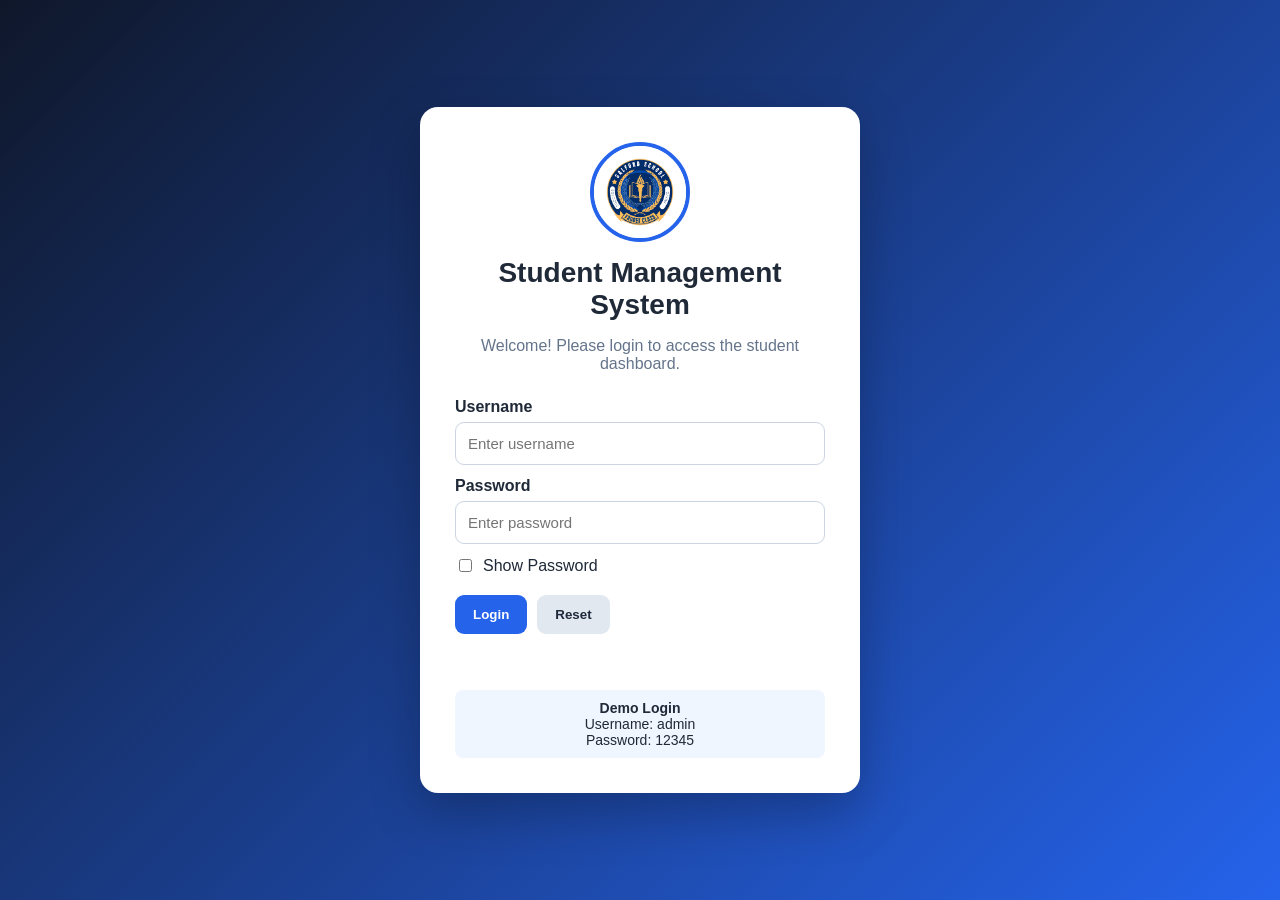
<file: index.html>
<!DOCTYPE html>
<html lang="en">

<head>

    <meta charset="UTF-8">

    <meta name="viewport" content="width=device-width, initial-scale=1.0">

    <title>Student Management System - Login</title>

    <link rel="stylesheet" href="style.css">

</head>

<body class="login-page">

    <!-- LOGIN CARD -->
    <div class="login-card">

        <!-- YOUR OWN LOGO -->
        <img
            src="school-logo.png" alt="School Logo" class="school-logo"
        >

        <h1>Student Management System</h1>

        <p class="welcome">
            Welcome! Please login to access the student dashboard.
        </p>


        <!-- LOGIN FORM -->
        <form id="loginForm">

            <!-- Username -->
            <label for="username">
                Username
            </label>

            <input
                type="text"
                id="username"
                placeholder="Enter username"
            >


            <!-- Password -->
            <label for="password">
                Password
            </label>

            <input
                type="password"
                id="password"
                placeholder="Enter password"
            >


            <!-- Show Password -->
            <label class="checkbox-row">

                <input
                    type="checkbox"
                    id="showPassword"
                >

                <span>Show Password</span>

            </label>


            <!-- Buttons -->
            <div class="button-row">

                <button
                    type="submit"
                    class="btn primary"
                >
                    Login
                </button>


                <button
                    type="reset"
                    class="btn secondary"
                    id="resetLogin"
                >
                    Reset
                </button>

            </div>


            <!-- Login Message -->
            <p
                id="loginMessage"
                class="message"
            ></p>

        </form>


        <!-- DEMO LOGIN -->
        <div class="demo-login">

            <strong>Demo Login</strong>

            <br>

            Username: admin

            <br>

            Password: 12345

        </div>

    </div>


    <!-- JAVASCRIPT -->
    <script src="script.js"></script>

</body>

</html>
</file>
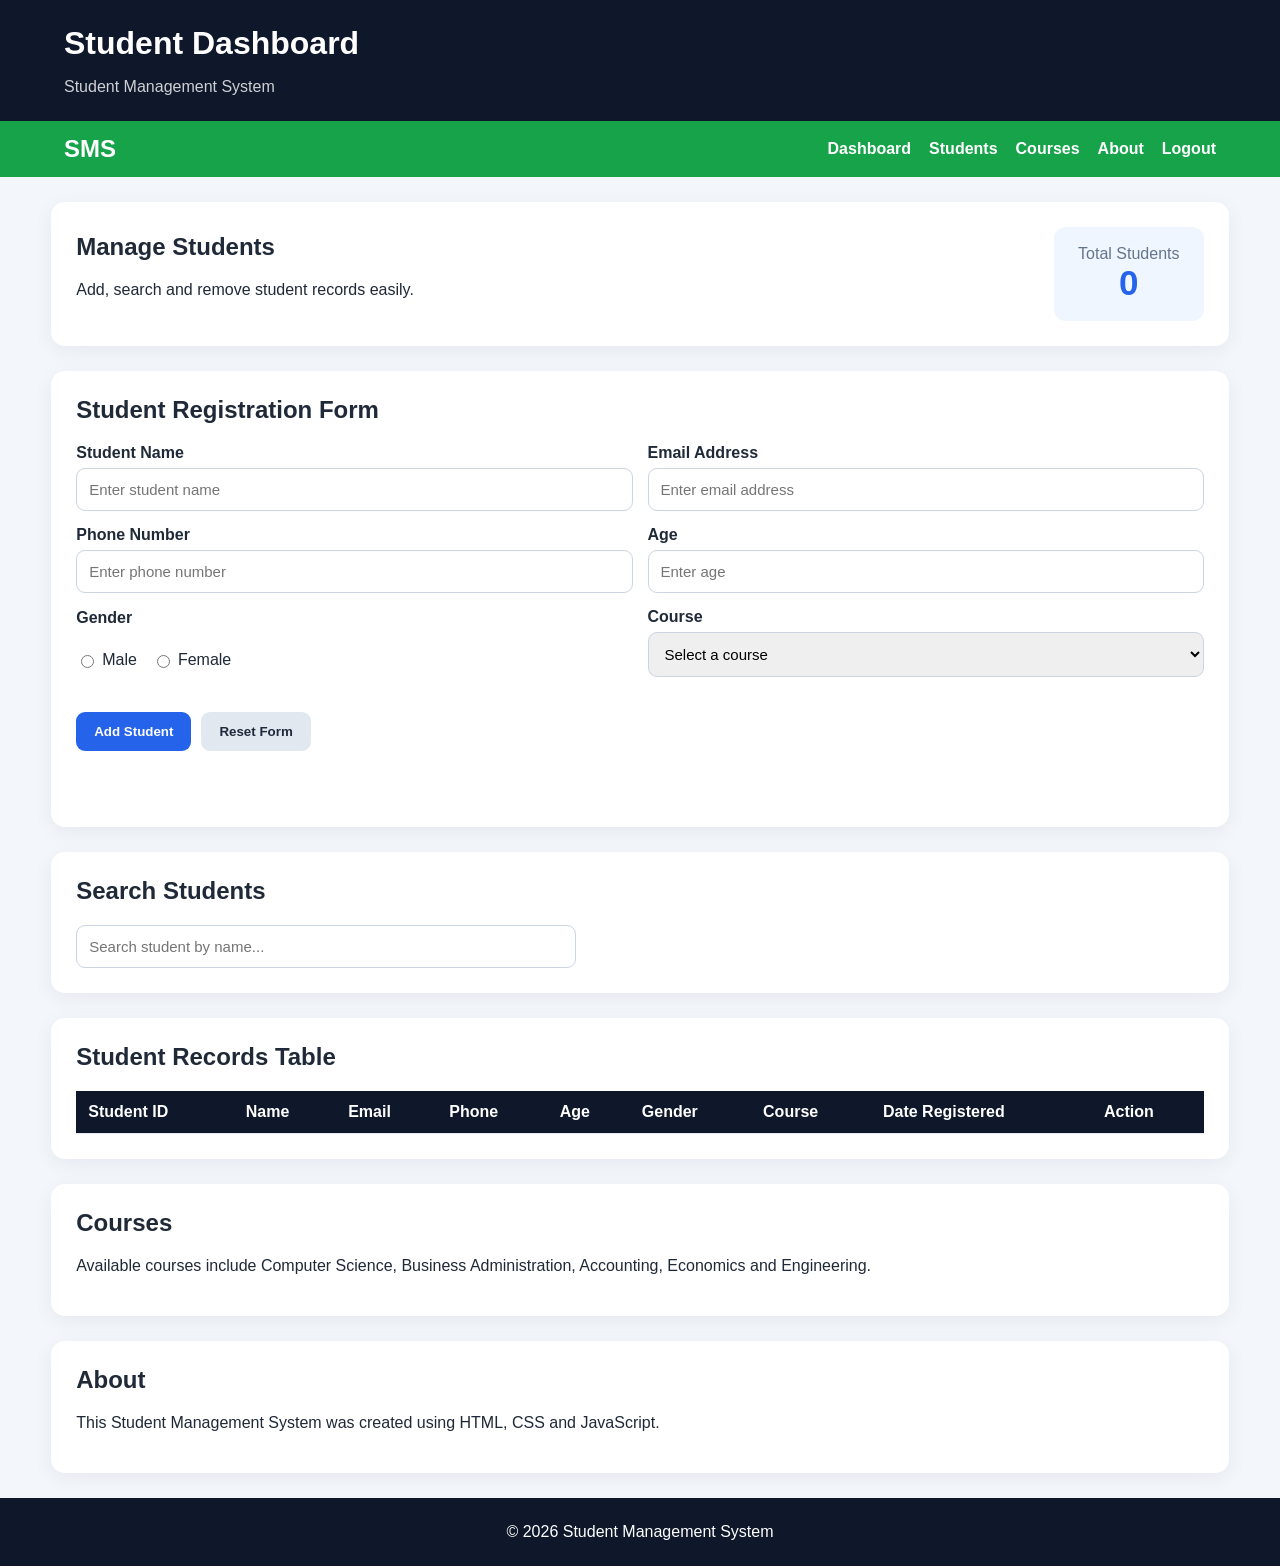
<file: dashboard.html>
<!DOCTYPE html>
<html lang="en">

<head>

    <meta charset="UTF-8">

    <meta name="viewport" content="width=device-width, initial-scale=1.0">

    <title>Student Dashboard</title>

    <link rel="stylesheet" href="style.css">

</head>

<body class="dashboard-page">


    <!-- HEADER -->
    <header class="top-header">

        <h1 id="dashboardHeading">
            Student Dashboard
        </h1>

        <p>
            Student Management System
        </p>

    </header>


    <!-- NAVIGATION BAR -->
    <nav class="navbar">

        <div class="nav-brand">
            SMS
        </div>


        <div class="nav-links">

            <a href="#dashboard">
                Dashboard
            </a>

            <a href="#students">
                Students
            </a>

            <a href="#courses">
                Courses
            </a>

            <a href="#about">
                About
            </a>

            <a href="index.html" id="logoutBtn">
                Logout
            </a>

        </div>

    </nav>


    <!-- MAIN CONTENT -->
    <main class="container">


        <!-- DASHBOARD INTRO -->
        <section
            id="dashboard"
            class="hero-panel"
        >

            <div>

                <h2>
                    Manage Students
                </h2>

                <p>
                    Add, search and remove student records easily.
                </p>

            </div>


            <!-- STUDENT COUNTER -->
            <div class="counter-box">

                <span>
                    Total Students
                </span>

                <strong id="studentCount">
                    0
                </strong>

            </div>

        </section>



        <!-- STUDENT REGISTRATION -->
        <section
            id="students"
            class="panel"
        >

            <h2>
                Student Registration Form
            </h2>


            <form
                id="studentForm"
                class="student-form"
            >


                <!-- STUDENT NAME -->
                <div class="form-group">

                    <label for="studentName">
                        Student Name
                    </label>

                    <input
                        type="text"
                        id="studentName"
                        placeholder="Enter student name"
                        required
                    >

                </div>


                <!-- EMAIL -->
                <div class="form-group">

                    <label for="email">
                        Email Address
                    </label>

                    <input
                        type="email"
                        id="email"
                        placeholder="Enter email address"
                        required
                    >

                </div>


                <!-- PHONE -->
                <div class="form-group">

                    <label for="phone">
                        Phone Number
                    </label>

                    <input
                        type="tel"
                        id="phone"
                        placeholder="Enter phone number"
                        required
                    >

                </div>


                <!-- AGE -->
                <div class="form-group">

                    <label for="age">
                        Age
                    </label>

                    <input
                        type="number"
                        id="age"
                        placeholder="Enter age"
                        min="1"
                        max="100"
                        required
                    >

                </div>


                <!-- GENDER -->
                <div class="form-group gender-group">

                    <label>
                        Gender
                    </label>


                    <label>

                        <input
                            type="radio"
                            name="gender"
                            value="Male"
                            required
                        >

                        Male

                    </label>


                    <label>

                        <input
                            type="radio"
                            name="gender"
                            value="Female"
                        >

                        Female

                    </label>

                </div>


                <!-- COURSE -->
                <div class="form-group">

                    <label for="course">
                        Course
                    </label>


                    <select
                        id="course"
                        required
                    >

                        <option value="">
                            Select a course
                        </option>

                        <option>
                            Computer Science
                        </option>

                        <option>
                            Business Administration
                        </option>

                        <option>
                            Accounting
                        </option>

                        <option>
                            Economics
                        </option>

                        <option>
                            Engineering
                        </option>

                    </select>

                </div>


                <!-- FORM BUTTONS -->
                <div class="button-row full-width">

                    <button
                        type="submit"
                        class="btn primary"
                    >
                        Add Student
                    </button>


                    <button
                        type="reset"
                        class="btn secondary"
                    >
                        Reset Form
                    </button>

                </div>


                <!-- FORM MESSAGE -->
                <p
                    id="studentMessage"
                    class="message full-width"
                ></p>

            </form>

        </section>



        <!-- SEARCH -->
        <section class="panel search-panel">

            <h2>
                Search Students
            </h2>


            <input
                type="search"
                id="searchInput"
                placeholder="Search student by name..."
            >

        </section>



        <!-- STUDENT RECORDS -->
        <section class="panel">

            <h2>
                Student Records Table
            </h2>


            <div class="table-wrapper">

                <table>

                    <thead>

                        <tr>

                            <th>
                                Student ID
                            </th>

                            <th>
                                Name
                            </th>

                            <th>
                                Email
                            </th>

                            <th>
                                Phone
                            </th>

                            <th>
                                Age
                            </th>

                            <th>
                                Gender
                            </th>

                            <th>
                                Course
                            </th>

                            <th>
                                Date Registered
                            </th>

                            <th>
                                Action
                            </th>

                        </tr>

                    </thead>


                    <tbody id="studentTableBody">

                    </tbody>

                </table>

            </div>

        </section>



        <!-- COURSES -->
        <section
            id="courses"
            class="panel"
        >

            <h2>
                Courses
            </h2>

            <p>
                Available courses include Computer Science,
                Business Administration, Accounting,
                Economics and Engineering.
            </p>

        </section>



        <!-- ABOUT -->
        <section
            id="about"
            class="panel"
        >

            <h2>
                About
            </h2>

            <p>
                This Student Management System was created
                using HTML, CSS and JavaScript.
            </p>

        </section>

    </main>


    <!-- FOOTER -->
    <footer>

        &copy; 2026 Student Management System

    </footer>


    <!-- JAVASCRIPT -->
    <script src="script.js"></script>

</body>

</html>
</file>
<file: style.css>
/* =========================================
   GENERAL
========================================= */

* {
    box-sizing: border-box;
}

body {

    margin: 0;

    font-family: Arial, sans-serif;

    color: #1f2937;

    background: #f3f6fb;
}


/* =========================================
   LOGIN PAGE
========================================= */

.login-page {

    min-height: 100vh;

    display: flex;

    align-items: center;

    justify-content: center;

    padding: 20px;

    background:
        linear-gradient(
            135deg,
            #0f172a,
            #2563eb
        );
}


/* =========================================
   LOGIN CARD
========================================= */

.login-card {

    width: 440px;

    max-width: 100%;

    background: white;

    padding: 35px;

    border-radius: 18px;

    box-shadow:
        0 20px 50px rgba(0, 0, 0, 0.25);

    text-align: center;
}


/* =========================================
   YOUR LOGO
========================================= */

.school-logo {

    width: 100px;

    height: 100px;

    object-fit: cover;

    display: block;

    margin: 0 auto 15px;

    border-radius: 50%;

    border: 4px solid #2563eb;
}


/* =========================================
   LOGIN TEXT
========================================= */

.login-card h1 {

    margin: 0 0 10px;

    font-size: 28px;
}


.welcome {

    color: #64748b;

    margin-bottom: 25px;
}


.login-card form {

    text-align: left;
}


/* =========================================
   LABELS
========================================= */

label {

    display: block;

    font-weight: 600;

    margin: 12px 0 6px;
}


/* =========================================
   INPUTS
========================================= */

input,
select {

    width: 100%;

    padding: 12px;

    border: 1px solid #cbd5e1;

    border-radius: 9px;

    font-size: 15px;

    outline: none;
}


/* FOCUS */

input:focus,
select:focus {

    border-color: #2563eb;

    box-shadow:
        0 0 0 3px
        rgba(37, 99, 235, 0.12);
}


/* =========================================
   CHECKBOX
========================================= */

.checkbox-row {

    display: flex;

    align-items: center;

    gap: 8px;

    font-weight: normal;
}


.checkbox-row input {

    width: auto;
}


/* =========================================
   BUTTONS
========================================= */

.button-row {

    display: flex;

    gap: 10px;

    margin-top: 20px;
}


.btn {

    border: none;

    border-radius: 9px;

    padding: 12px 18px;

    cursor: pointer;

    font-weight: bold;

    transition: 0.2s;
}


/* HOVER */

.btn:hover {

    transform: translateY(-2px);

    opacity: 0.9;
}


.primary {

    background: #2563eb;

    color: white;
}


.secondary {

    background: #e2e8f0;

    color: #1e293b;
}


/* =========================================
   MESSAGES
========================================= */

.message {

    min-height: 22px;

    margin: 14px 0 0;

    font-weight: 600;
}


.success {

    color: #15803d;
}


.error {

    color: #dc2626;
}


/* =========================================
   DEMO LOGIN
========================================= */

.demo-login {

    margin-top: 20px;

    padding: 10px;

    background: #eff6ff;

    border-radius: 8px;

    font-size: 14px;
}


/* =========================================
   DASHBOARD HEADER
========================================= */

.top-header {

    background: #0f172a;

    color: white;

    padding: 25px 5%;
}


.top-header h1 {

    margin: 0;
}


.top-header p {

    margin-bottom: 0;

    opacity: 0.8;
}


/* =========================================
   NAVIGATION
========================================= */

.navbar {

    background: #16a34a;

    color: white;

    padding: 14px 5%;

    display: flex;

    align-items: center;

    justify-content: space-between;

    gap: 20px;
}


.nav-brand {

    font-size: 24px;

    font-weight: bold;
}


.nav-links {

    display: flex;

    gap: 18px;

    flex-wrap: wrap;
}


.nav-links a {

    color: white;

    text-decoration: none;

    font-weight: 600;
}


/* HOVER */

.nav-links a:hover {

    text-decoration: underline;
}


/* =========================================
   MAIN CONTAINER
========================================= */

.container {

    width: 92%;

    max-width: 1200px;

    margin: 25px auto;
}


/* =========================================
   PANELS
========================================= */

.hero-panel,
.panel {

    background: white;

    border-radius: 14px;

    padding: 25px;

    margin-bottom: 25px;

    box-shadow:
        0 5px 20px
        rgba(15, 23, 42, 0.06);
}


.hero-panel {

    display: flex;

    align-items: center;

    justify-content: space-between;

    gap: 20px;
}


.hero-panel h2,
.panel h2 {

    margin-top: 0;
}


/* =========================================
   STUDENT COUNTER
========================================= */

.counter-box {

    min-width: 150px;

    padding: 18px;

    text-align: center;

    background: #eff6ff;

    border-radius: 12px;
}


.counter-box span {

    display: block;

    color: #64748b;
}


.counter-box strong {

    display: block;

    font-size: 35px;

    color: #2563eb;
}


/* =========================================
   STUDENT FORM
========================================= */

.student-form {

    display: grid;

    grid-template-columns:
        repeat(2, 1fr);

    gap: 15px;
}


.form-group label {

    margin-top: 0;
}


/* =========================================
   GENDER
========================================= */

.gender-group {

    display: flex;

    align-items: center;

    gap: 15px;

    flex-wrap: wrap;
}


.gender-group > label:first-child {

    width: 100%;
}


.gender-group label:not(:first-child) {

    display: flex;

    align-items: center;

    gap: 5px;

    font-weight: normal;
}


.gender-group input {

    width: auto;
}


/* =========================================
   FULL WIDTH
========================================= */

.full-width {

    grid-column: 1 / -1;
}


/* =========================================
   SEARCH
========================================= */

.search-panel input {

    max-width: 500px;
}


/* =========================================
   TABLE
========================================= */

.table-wrapper {

    overflow-x: auto;
}


table {

    width: 100%;

    border-collapse: collapse;

    min-width: 900px;
}


th,
td {

    padding: 12px;

    border-bottom:
        1px solid #e2e8f0;

    text-align: left;
}


th {

    background: #0f172a;

    color: white;
}


/* Alternating rows */

tbody tr:nth-child(even) {

    background: #f8fafc;
}


/* Table hover */

tbody tr:hover {

    background: #eff6ff;
}


/* =========================================
   DELETE BUTTON
========================================= */

.delete-btn {

    background: #dc2626;

    color: white;

    border: none;

    border-radius: 7px;

    padding: 8px 11px;

    cursor: pointer;
}


.delete-btn:hover {

    background: #b91c1c;
}


/* =========================================
   FOOTER
========================================= */

footer {

    text-align: center;

    padding: 25px;

    background: #0f172a;

    color: white;
}


/* =========================================
   RESPONSIVE DESIGN
========================================= */

@media (max-width: 700px) {

    .navbar,
    .hero-panel {

        flex-direction: column;

        align-items: flex-start;
    }


    .student-form {

        grid-template-columns: 1fr;
    }


    .full-width {

        grid-column: auto;
    }


    .login-card {

        padding: 25px;
    }

}
</file>
